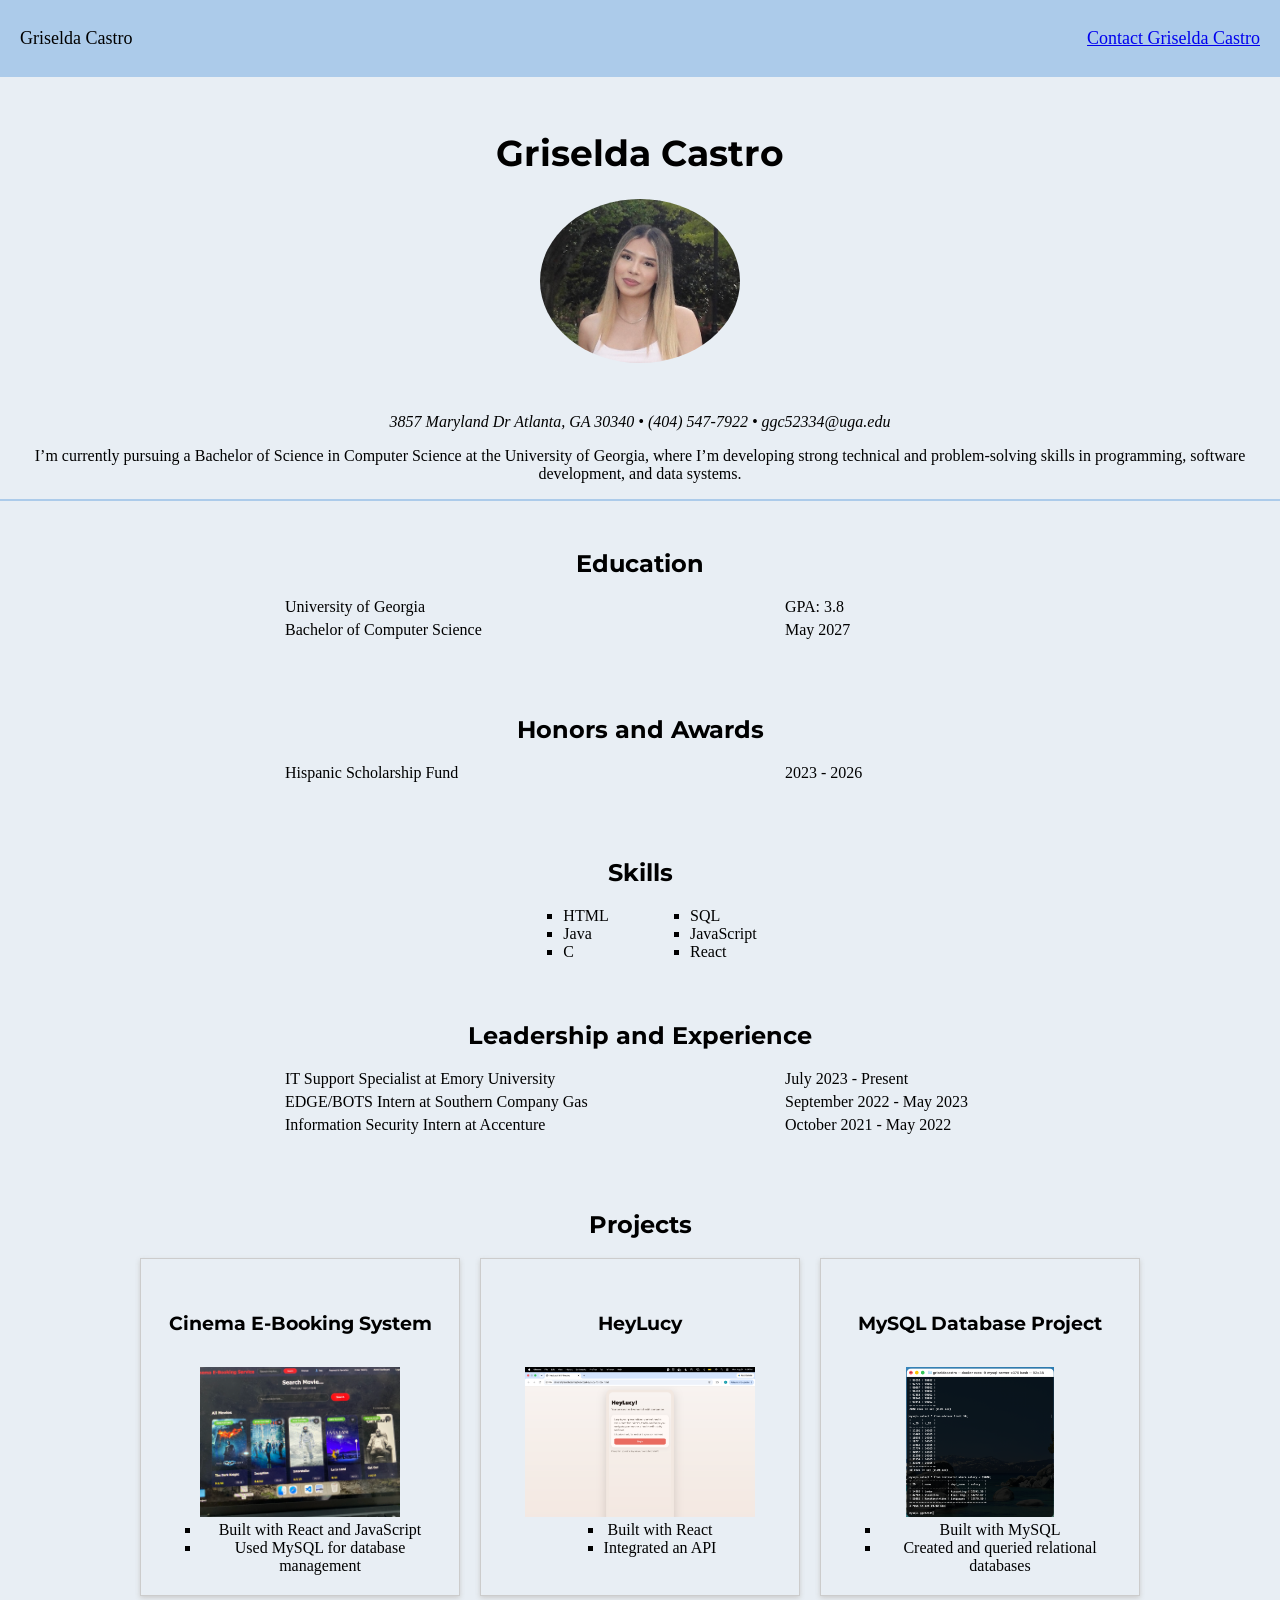
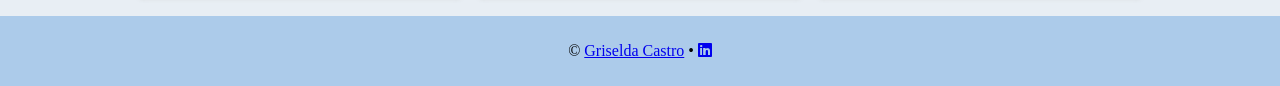
<file: index.html>
<!DOCTYPE html>
<html lang="en">
<head>
    <meta charset="UTF-8">
    <meta name="viewport" content="width=device-width, initial-scale=1.0">
    
    <title>Griselda Castro</title>
    
    <link rel="stylesheet"
    href="https://cdnjs.cloudflare.com/ajax/libs/font-awesome/6.5.1/css/all.min.css">
    
    <link rel="preconnect" href="https://fonts.googleapis.com">
    <link rel="preconnect" href="https://fonts.gstatic.com" crossorigin>
    <link href="https://fonts.googleapis.com/css2?family=Montserrat:wght@400;700&display=swap" rel="stylesheet">

    <link rel="stylesheet" href="css/style.css">
</head>
<body>
  <nav>
    <p>Griselda Castro</p>
    <p>
        <a href="contact.html">Contact Griselda Castro</a>
    </p>
</nav> 

<header>
    <h1>Griselda Castro</h1>

    <img src="images/headshot.jpg"
         alt="Headshot of Griselda Castro"
         width="200">
</header>

<p class="address">
    3857 Maryland Dr Atlanta, GA 30340 &bull;
    (404) 547-7922 &bull;
    ggc52334@uga.edu
</p>

<p class="tagline">
    I’m currently pursuing a Bachelor of Science in Computer Science at the University of Georgia, where I’m developing strong technical and problem-solving skills in programming, software development, and data systems.
</p>

<hr>
<section>
    <h2>Education</h2>

    <dl>
        <dt>University of Georgia</dt>
        <dd>GPA: 3.8</dd>

        <dt>Bachelor of Computer Science</dt>
        <dd>May 2027</dd>
    </dl>
</section>
<section>
    <h2>Honors and Awards</h2>

    <dl>
        <dt>Hispanic Scholarship Fund</dt>
        <dd>2023 - 2026</dd>
    </dl>
</section>
<section>
    <h2>Skills</h2>

    <ul class="skills">
        <li>HTML</li>
        <li>Java</li>
        <li>C</li>
        <li>SQL</li>
        <li>JavaScript</li>
        <li>React</li>
    </ul>
</section>
<section>
    <h2>Leadership and Experience</h2>

    <dl>
        <dt>
            <a href="https://www.cores.emory.edu/dar/index.html">
                IT Support Specialist at Emory University
            </a>
        </dt>
        <dd>July 2023 - Present</dd>

        <dt>
            <a href="https://www.southerncompanygas.com/">
                EDGE/BOTS Intern at Southern Company Gas
            </a>
        </dt>
        <dd>September 2022 - May 2023</dd>

        <dt>
            <a href="https://www.accenture.com/us-en">
                Information Security Intern at Accenture
            </a>
        </dt>
        <dd>October 2021 - May 2022</dd>
    </dl>
</section>
<section> 
    <h2>Projects</h2> 

    <div class="three-col">
 
        <div class="card"> 
            <h3>Cinema E-Booking System</h3> 
            <img src="images/proj_img1.png" alt="Cinema E-Booking System" width="200"> 
            <ul> 
                <li>Built with React and JavaScript</li> 
                <li>Used MySQL for database management</li> 
            </ul> 
        </div> 
 
        <div class="card"> 
            <h3>HeyLucy</h3> 
            <img src="images/proj_img2.png" alt="HeyLucy project" width="200"> 
            <ul> 
                <li>Built with React</li> 
                <li>Integrated an API</li> 
            </ul> 
        </div> 
 
        <div class="card"> 
            <h3>MySQL Database Project</h3> 
            <img src="images/proj_img3.png" alt="MySQL Database Project" width="200"> 
            <ul> 
                <li>Built with MySQL</li> 
                <li>Created and queried relational databases</li> 
            </ul> 
        </div>

    </div>
</section>
<footer>
    <p>
        &copy; 
        <a href="contact.html">Griselda Castro</a>
        &bull;
        <a href="https://www.linkedin.com/in/griseldacastro/" target="_blank">
            <i class="fa-brands fa-linkedin"></i>
        </a>
    </p>
</footer>
</body>
</html>
</file>
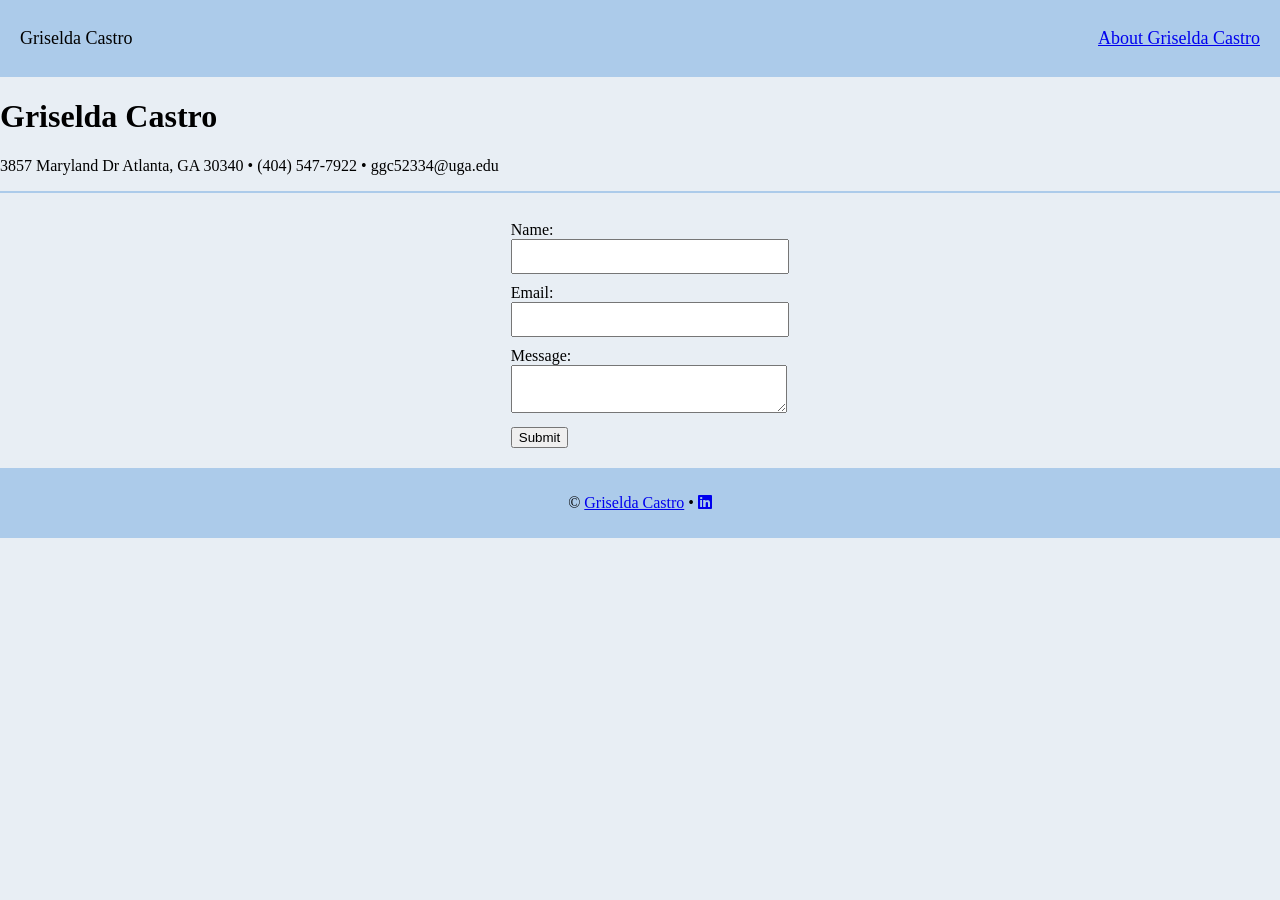
<file: contact.html>
<!DOCTYPE html>
<html lang="en">
<head>
    <meta charset="UTF-8">
    <meta name="viewport" content="width=device-width, initial-scale=1.0">
    <title>Griselda Castro</title>

    <link rel="stylesheet"
          href="https://cdnjs.cloudflare.com/ajax/libs/font-awesome/6.5.1/css/all.min.css">
          <link rel="stylesheet" href="css/style.css">
</head>

<body>

    <nav>
        <p>Griselda Castro</p>
        <p>
            <a href="index.html">About Griselda Castro</a>
        </p>
    </nav>

    <h1>Griselda Castro</h1>

    <p>
        3857 Maryland Dr Atlanta, GA 30340 &bull;
        (404) 547-7922 &bull;
        ggc52334@uga.edu
    </p>

    <hr>

    <section class="one-col">
    <form method="POST" action="https://formsubmit.co/ggc52334@uga.edu">

            <label for="name">Name:</label>
            <input type="text" id="name" name="name" required>

            <br>

            <label for="email">Email:</label>
            <input type="email" id="email" name="email" required>

            <br>

            <label for="message">Message:</label>
            <textarea id="message" name="message"></textarea>

            <br>

            <button type="submit">Submit</button>

        </form>
    </section>

    <footer>
        <p>
            &copy;
            <a href="index.html">Griselda Castro</a>
            &bull;
            <a href="https://www.linkedin.com/in/griseldacastro/"
               target="_blank"
               rel="noopener noreferrer">
                <i class="fa-brands fa-linkedin"></i>
            </a>
        </p>
    </footer>

</body>
</html>
</file>
<file: css/style.css>
body {
  margin: 0;
  background-color: #e8eef4;
  }

/****************   Nav Section **********************/
nav {
	background-color: #accbea;
  display: flex;
  justify-content: space-between;
  padding: 10px 20px;
  font-size: 18px;
}

/***********************  Footer Section   **************************/
footer {
	background-color: #accbea;
  padding: 10px 20px;
  display: flex;
  justify-content: center;
}

/*********** Splash Page ************************/
header {
  text-align: center;
  padding: 30px;
  background-color: #e8eef4
}

header h1 {
  font-family: "Montserrat", sans-serif;
  font-size: 36px;
  color: #000000;
}

header img {
  border-radius: 50%;
}

.address {
 text-align: center;
 font-style: italic;
}

.tagline {
  text-align: center;
  padding: 0 20px;
}

/************* Sections ********************/
hr {
  border: 1px solid #accbea;
}

section {
  max-width: 1000px;
  margin: 0 auto;
  padding: 20px;
}

section h2 {
  text-align: center;
  font-family: "Montserrat", sans-serif;
}

section h3 {
  font-family: "Montserrat", sans-serif;
  color: #000000;
} 

section dl {
  display: grid;
  grid-template-columns: 450px 250px;
  column-gap: 10px;
  row-gap: 5px;
  justify-content: center;
}

section ul {
  list-style-type: square;
  width: fit-content;
  margin: 0 auto;
}

.skills {
  columns: 2;
  column-gap: 60px;
}

section a {
  color:#000000;
  text-decoration: none;
}

section a:hover {
  color: #000000;
}

/**************   Projects   *****************/
.three-col {
	display: grid;
  grid-template-columns: repeat(3, 1fr);
  gap: 20px;
  max-width: 1000px;
  margin: 0 auto;
}
.card h3 {
  min-height: 50px;
  display: flex;
  align-items: center;
  justify-content: center;
}
.card img {
  width: 250%;
  height: 150px;
  object-fit: contain;
  max-width: 100%;
}

.card {
  padding: 20px;
  border: 1px solid #ccc;
  box-shadow: 0 2px 5px #ccc;
  text-align: center;
  box-sizing: border-box;
}

/**************   Responsiveness   *****************/
@media (max-width: 680px) {
    nav {
      flex-direction: column;
      align-items: center;
    }

    .three-col {
      grid-template-columns: 1fr;
    }
}

/**************   Contact Page   *****************/
.one-col {
  display: flex;
  flex-direction: column;
  align-items: center;
}

input {
  width: 100%;
  padding: 8px;
  margin-bottom: 10px;
}

textarea {
  width: 100%;
  padding: 8px;
  margin-bottom: 10px;  
}
</file>
